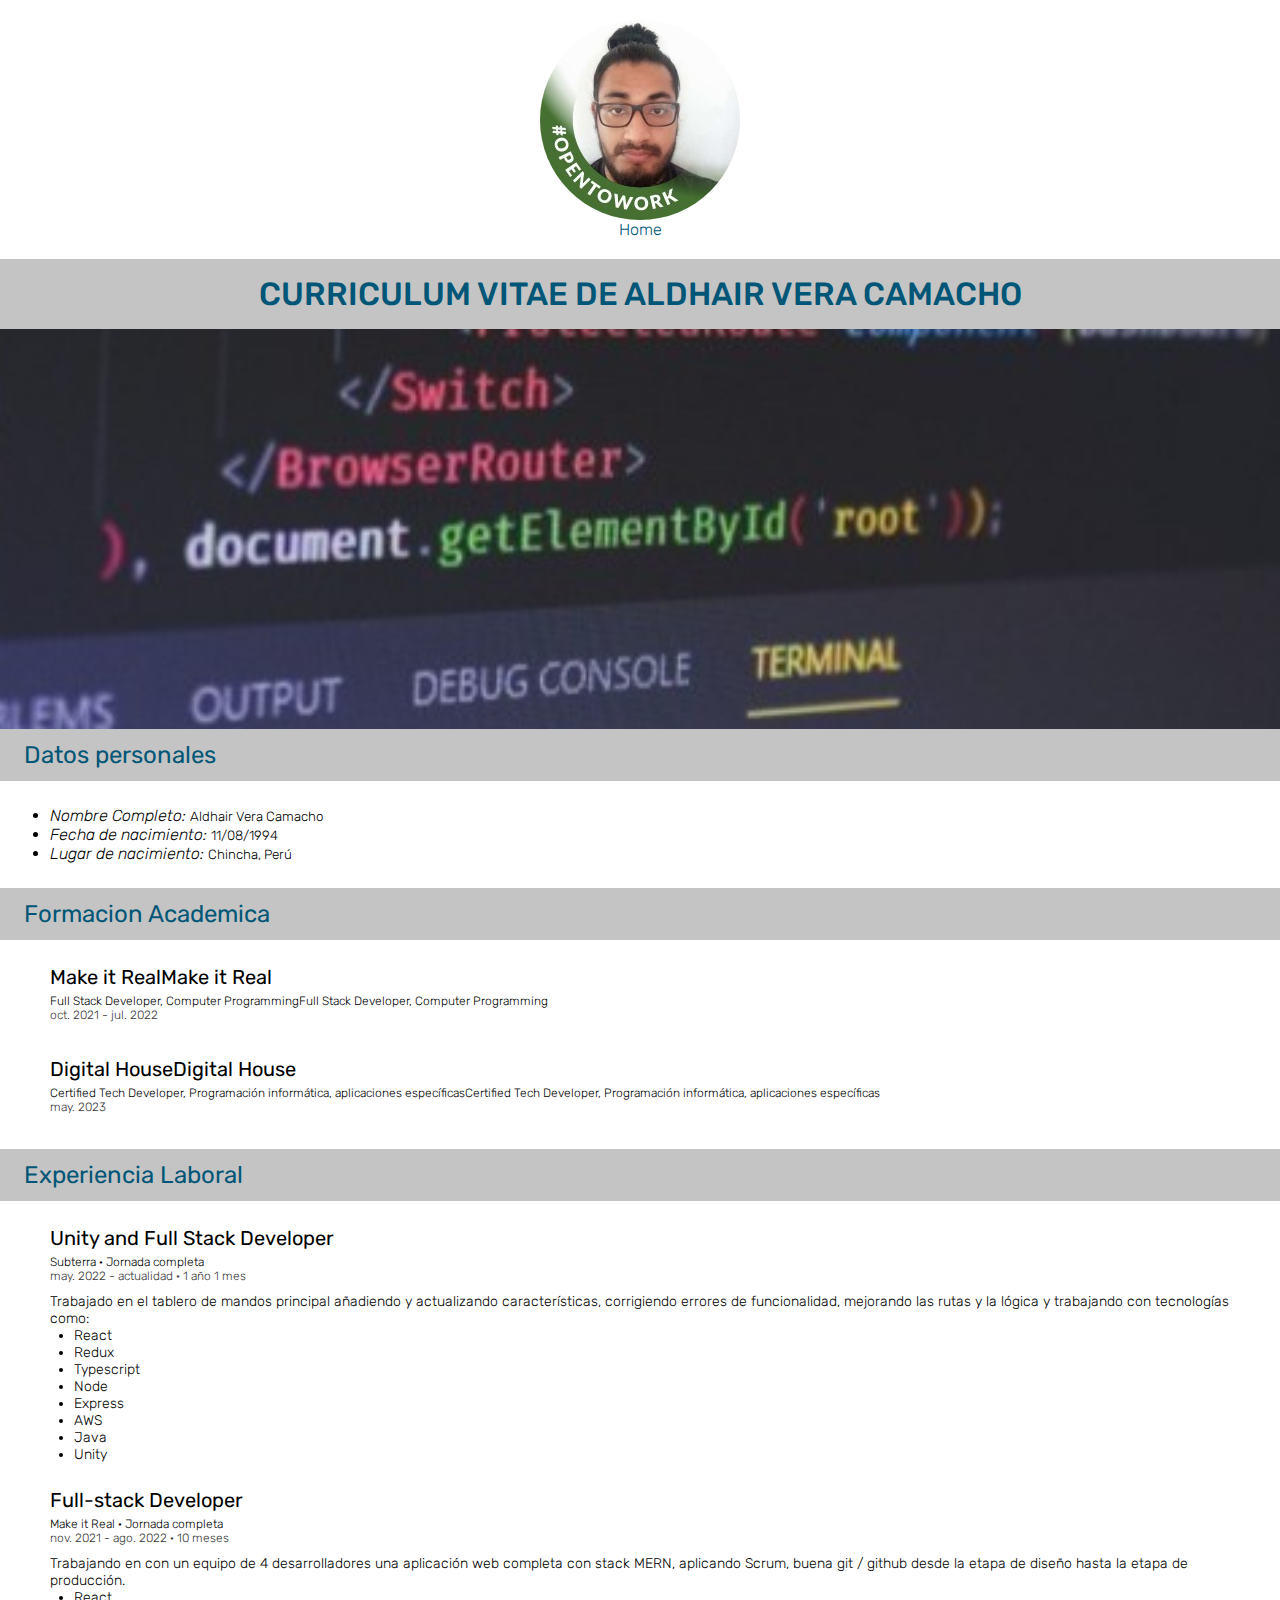
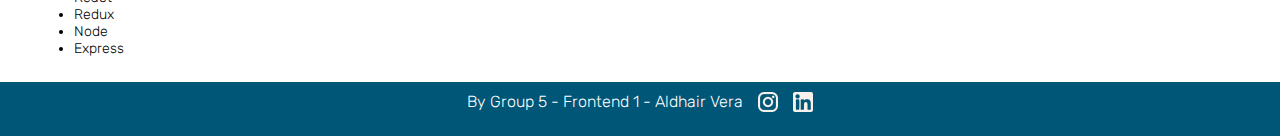
<file: index.html>
<!DOCTYPE html>
<html lang="en">

<head>
    <meta charset="UTF-8" />
    <meta http-equiv="X-UA-Compatible" content="IE=edge" />
    <meta name="viewport" content="width=device-width, initial-scale=1.0" />
    <link rel="preconnect" href="https://fonts.googleapis.com">
    <link rel="preconnect" href="https://fonts.gstatic.com" crossorigin>
    <link
        href="https://fonts.googleapis.com/css2?family=Nunito+Sans:wght@300&family=Playfair:wght@300&family=Raleway:wght@300&family=Rubik:ital,wght@0,300;0,400;0,500;1,300;1,400&family=Unbounded:wght@300&display=swap"
        rel="stylesheet">
    <link rel="stylesheet" href="css/styles.css" />
    <title>Clase No. 7</title>

</head>

<body>
    <header>
        <a class="navigator" href="./sobremi.html">
            <img class="header-img" src="imgs/linkedin.jpeg" />
            <p>Home</p>
        </a>
        <h1>Curriculum vitae de Aldhair Vera Camacho</h1>
    </header>
    <main>
        <section class="hero">
        </section>
        <section>
            <h2>Datos personales</h2>
            <article>
                <ul>
                    <li>
                        <span>Nombre Completo: </span> <small> Aldhair Vera Camacho</small>
                    </li>
                    <li>
                        <span>Fecha de nacimiento: </span> <small> 11/08/1994</small>
                    </li>
                    <li>
                        <span>Lugar de nacimiento: </span> <small> Chincha, Perú</small>
                    </li>
                </ul>
            </article>
        </section>
        <section>
            <h2>Formacion Academica</h2>
            <article>
                <p class="academic-title">Make it RealMake it Real</p>
                <p class="academic-subtitle">Full Stack Developer, Computer ProgrammingFull Stack Developer, Computer
                    Programming</p>
                <p class="academic-date">oct. 2021 - jul. 2022</p>
            </article>
            <article>
                <p class="academic-title">Digital HouseDigital House</p>
                <p class="academic-subtitle">Certified Tech Developer, Programación informática, aplicaciones
                    específicasCertified Tech Developer, Programación informática, aplicaciones específicas
                </p>
                <p class="academic-date">may. 2023</p>
            </article>
        </section>
        <section>
            <h2>Experiencia Laboral</h2>
            <article>
                <p class="experience-title">Unity and Full Stack Developer</p>
                <p class="experience-subtitle">Subterra · Jornada completa</p>
                <p class="experience-date">may. 2022 - actualidad · 1 año 1 mes</p>
                <div class="experience-definition">
                    <p>
                        Trabajado en el tablero de mandos principal añadiendo y actualizando características,
                        corrigiendo errores de funcionalidad,
                        mejorando
                        las rutas y la lógica y trabajando con tecnologías como: </p>
                    <ul>
                        <li>React</li>
                        <li>Redux</li>
                        <li>Typescript</li>
                        <li>Node</li>
                        <li>Express</li>
                        <li>AWS</li>
                        <li>Java</li>
                        <li>Unity</li>
                    </ul>
                </div>
            </article>
            <article>
                <p class="experience-title">Full-stack Developer</p>
                <p class="experience-subtitle">Make it Real · Jornada completa</p>
                <p class="experience-date">nov. 2021 - ago. 2022 · 10 meses</p>
                <div class="experience-definition">
                    <p>
                        Trabajando en con un equipo de 4 desarrolladores una aplicación web completa con stack MERN,
                        aplicando Scrum,
                        buena
                        git / github desde la etapa de diseño hasta la etapa de producción. </p>
                    <ul>
                        <li>React</li>
                        <li>Redux</li>
                        <li>Node</li>
                        <li>Express</li>
                    </ul>
                </div>
            </article>
        </section>
    </main>
    <footer>
        <p>By Group 5 - Frontend 1 - Aldhair Vera</p>
        <a href="https://www.instagram.com/al_vera15/">
            <img src="imgs/ico_instagram.png" />
        </a>
        <a href="https://www.linkedin.com/in/aldhairvera/">
            <img src="imgs/ico_linkedin.png" />
        </a>
    </footer>
</body>

</html>
</file>
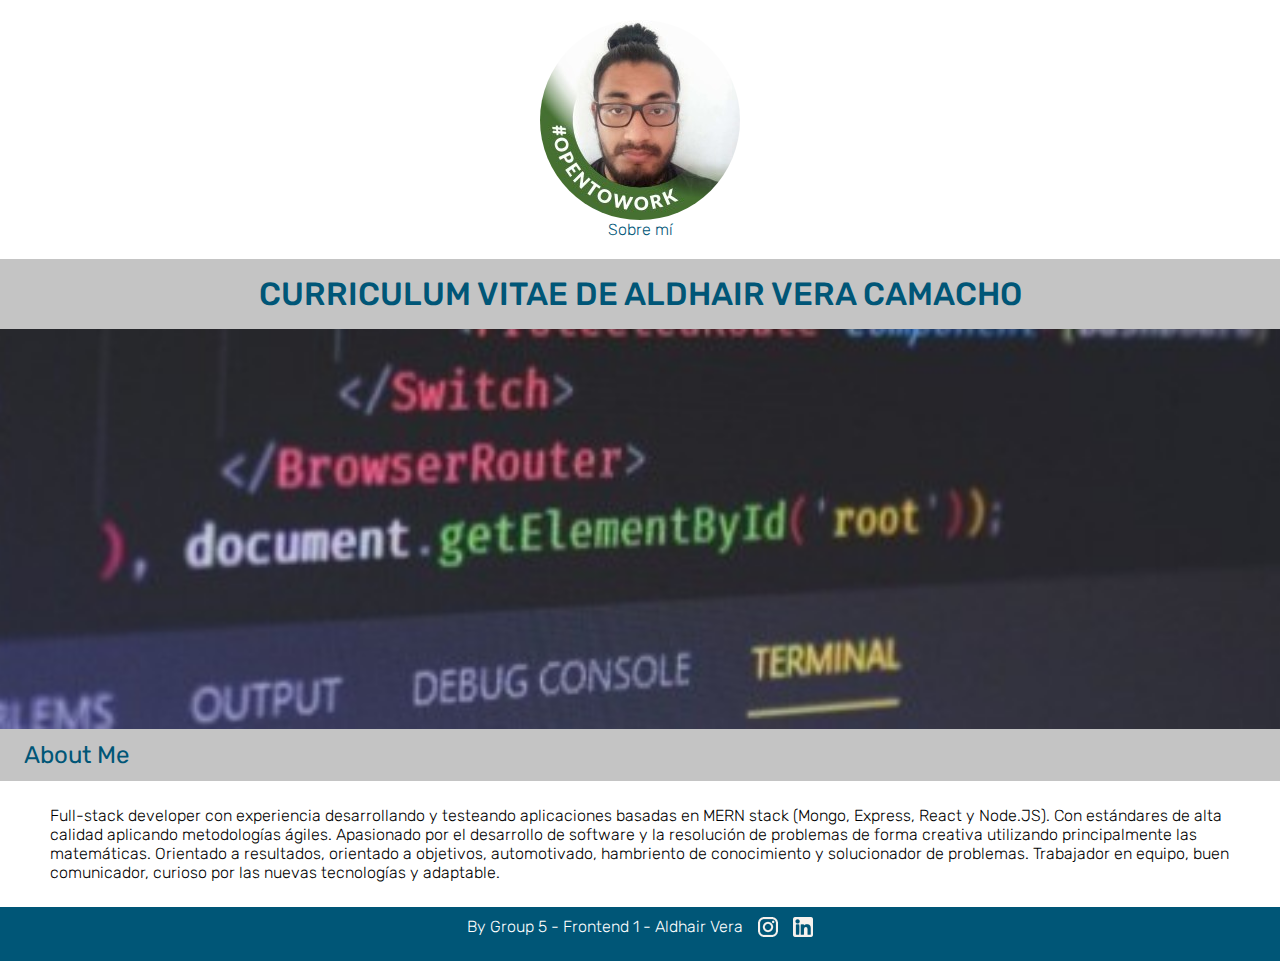
<file: sobremi.html>
<!DOCTYPE html>
<html lang="en">

<head>
    <meta charset="UTF-8" />
    <meta http-equiv="X-UA-Compatible" content="IE=edge" />
    <meta name="viewport" content="width=device-width, initial-scale=1.0" />
    <link rel="preconnect" href="https://fonts.googleapis.com">
    <link rel="preconnect" href="https://fonts.gstatic.com" crossorigin>
    <link
        href="https://fonts.googleapis.com/css2?family=Nunito+Sans:wght@300&family=Playfair:wght@300&family=Raleway:wght@300&family=Rubik:ital,wght@0,300;0,400;0,500;1,300;1,400&family=Unbounded:wght@300&display=swap"
        rel="stylesheet">
    <link rel="stylesheet" href="css/styles.css" />
    <title>Clase No. 7</title>

</head>

<body>
    <header>
        <a class="navigator" href="./index.html">
            <img class="header-img" src="imgs/linkedin.jpeg" />
            <p>Sobre mí</p>
        </a>
        <h1>Curriculum vitae de Aldhair Vera Camacho</h1>
    </header>
    <main>
        <section class="hero">
        </section>
        <section>
            <h2>About Me</h2>
            <article>
                Full-stack developer con experiencia desarrollando y testeando aplicaciones basadas en MERN stack
                (Mongo,
                Express, React y Node.JS). Con estándares de alta calidad aplicando metodologías ágiles.

                Apasionado por el desarrollo de software y la resolución de problemas de forma creativa utilizando
                principalmente las matemáticas.

                Orientado a resultados, orientado a objetivos, automotivado, hambriento de conocimiento y solucionador
                de problemas.
                Trabajador en equipo, buen comunicador, curioso por las nuevas tecnologías y adaptable. </article>
        </section>
    </main>
    <footer>
        <p>By Group 5 - Frontend 1 - Aldhair Vera</p>
        <a href="https://www.instagram.com/al_vera15/">
            <img src="imgs/ico_instagram.png" />
        </a>
        <a href="https://www.linkedin.com/in/aldhairvera/">
            <img src="imgs/ico_linkedin.png" />
        </a>
    </footer>
</body>

</html>
</file>
<file: css/styles.css>
:root{
    --primary-color:#005677;
    --secondary-color:#373737;
    --section-color:#c4c4c4;

    font-family: 'Rubik', sans-serif;
}

* {
    margin: 0;
    padding: 0;
    box-sizing: border-box;
    font-weight: 300;
}

body{
    height: 100vh;
    position:relative;
}
  
header {
    display: flex;
    flex-direction: column;
    /* background-color: #e5e5e5; */
    align-items: center;
    width: 100%;
}

header h1 {
    background-color: var(--section-color);
    text-align: center;
    text-transform: uppercase;
    width: 100%;
    color: var(--primary-color);
    padding: 0.5em 1em;
    font-weight: 500;
}

.header-img{
    border-radius: 50%;
}

h2 {
    background-color: var(--section-color);
    width: 100%;
    color: var(--primary-color);
    margin-top: 20px;
    margin-bottom: 20px;
    padding: 0.5em 1em;
    /* padding-left: 15px; */
    font-weight: 400;
}

h2:first-of-type{
    margin-top: 0px;
}

.hero{
    position: relative;
    width: 100%;
    height: 400px;
    background-image: url('../imgs/background.jpeg');
    background-position: center;
    background-size: cover;
    background-repeat: no-repeat;
}

li span:first-child {
    font-style: italic;
}

article {
    margin: 25px;
    padding-left: 25px;
    display: flex;
    flex-direction: column;
}

article .experience-title,.academic-title{
    font-size: 20px;
    margin-bottom: 5px;
    font-weight: 400;
}

article .experience-subtitle, .academic-subtitle{
    font-size: 12px;
}

article .experience-date, .academic-date{
    font-size: 12px;
    color: var(--secondary-color);
    margin-bottom: 10px;
}

article .experience-definition{
    font-size: 14px;
}

.experience-definition ul{
    margin-left: 24px;
}
article .experience-definition > ul > li{
    font-size: 14px;
}

footer {
    /* bottom: 0; */
    width: 100%;
    position: absolute;
    display: flex;
    justify-content: center;
    gap: 15px;
    background-color: var(--primary-color);
    color: white;
    padding: 10px;
    padding-bottom: 20px;
}

.navigator{
    display: flex;
    align-items: center;
    justify-content: space-between;
    flex-direction: column;
    text-decoration: none;
    color: var(--primary-color);
    margin: 20px 0;
}
</file>
